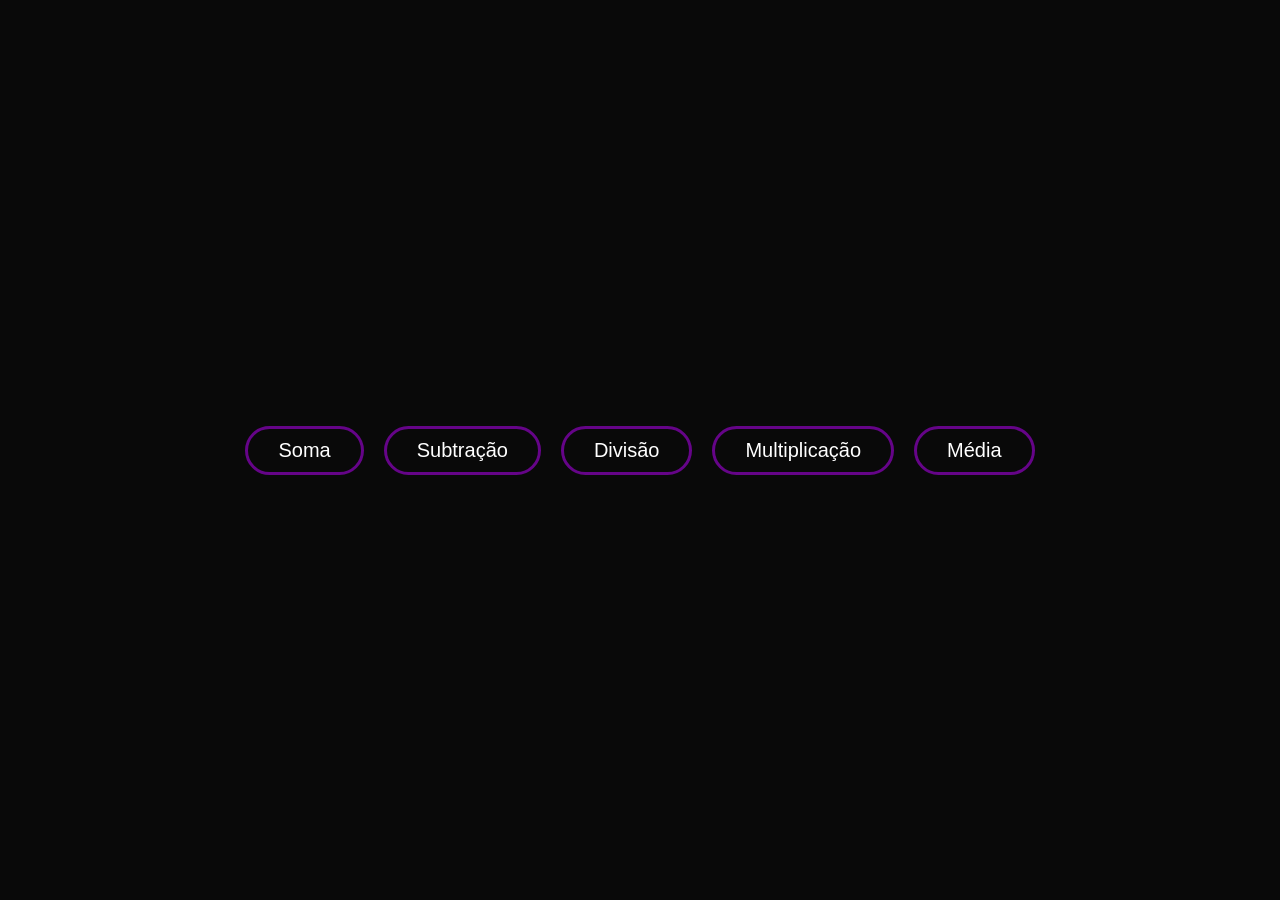
<file: exercicio01/index.html>
<!DOCTYPE html>
<html lang="en">

<head>
    <meta charset="UTF-8">
    <meta name="viewport" content="width=device-width, initial-scale=1.0">
    <title>Menu</title>
    <link rel="stylesheet" href="style.css">
</head>
<body>
    <button onclick="window.location.href='soma.html'">Soma</button>
    <button onclick="window.location.href='subtracao.html'">Subtração</button>
    <button onclick="window.location.href='divisao.html'">Divisão</button>
    <button onclick="window.location.href='multiplicacao.html'">Multiplicação</button>
    <button onclick="window.location.href='media.html'">Média</button>

</body>

</html>
</file>
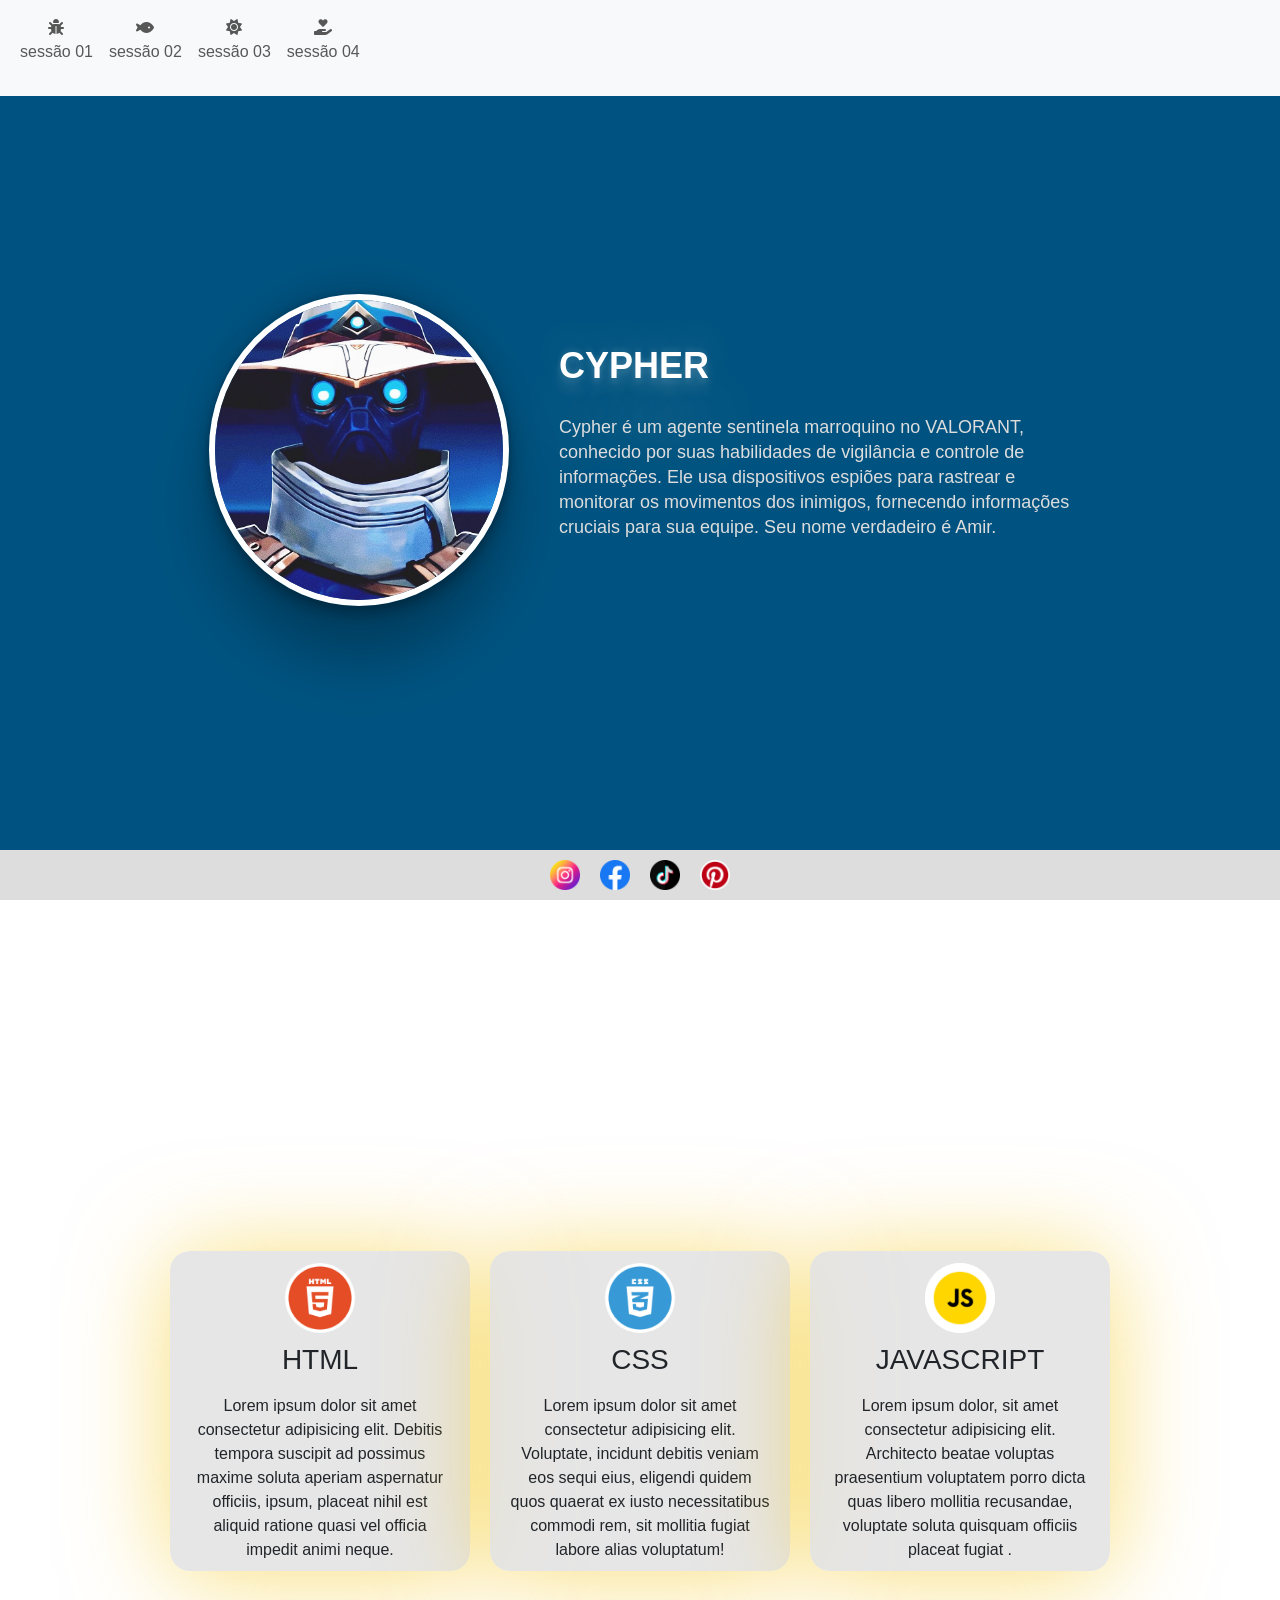
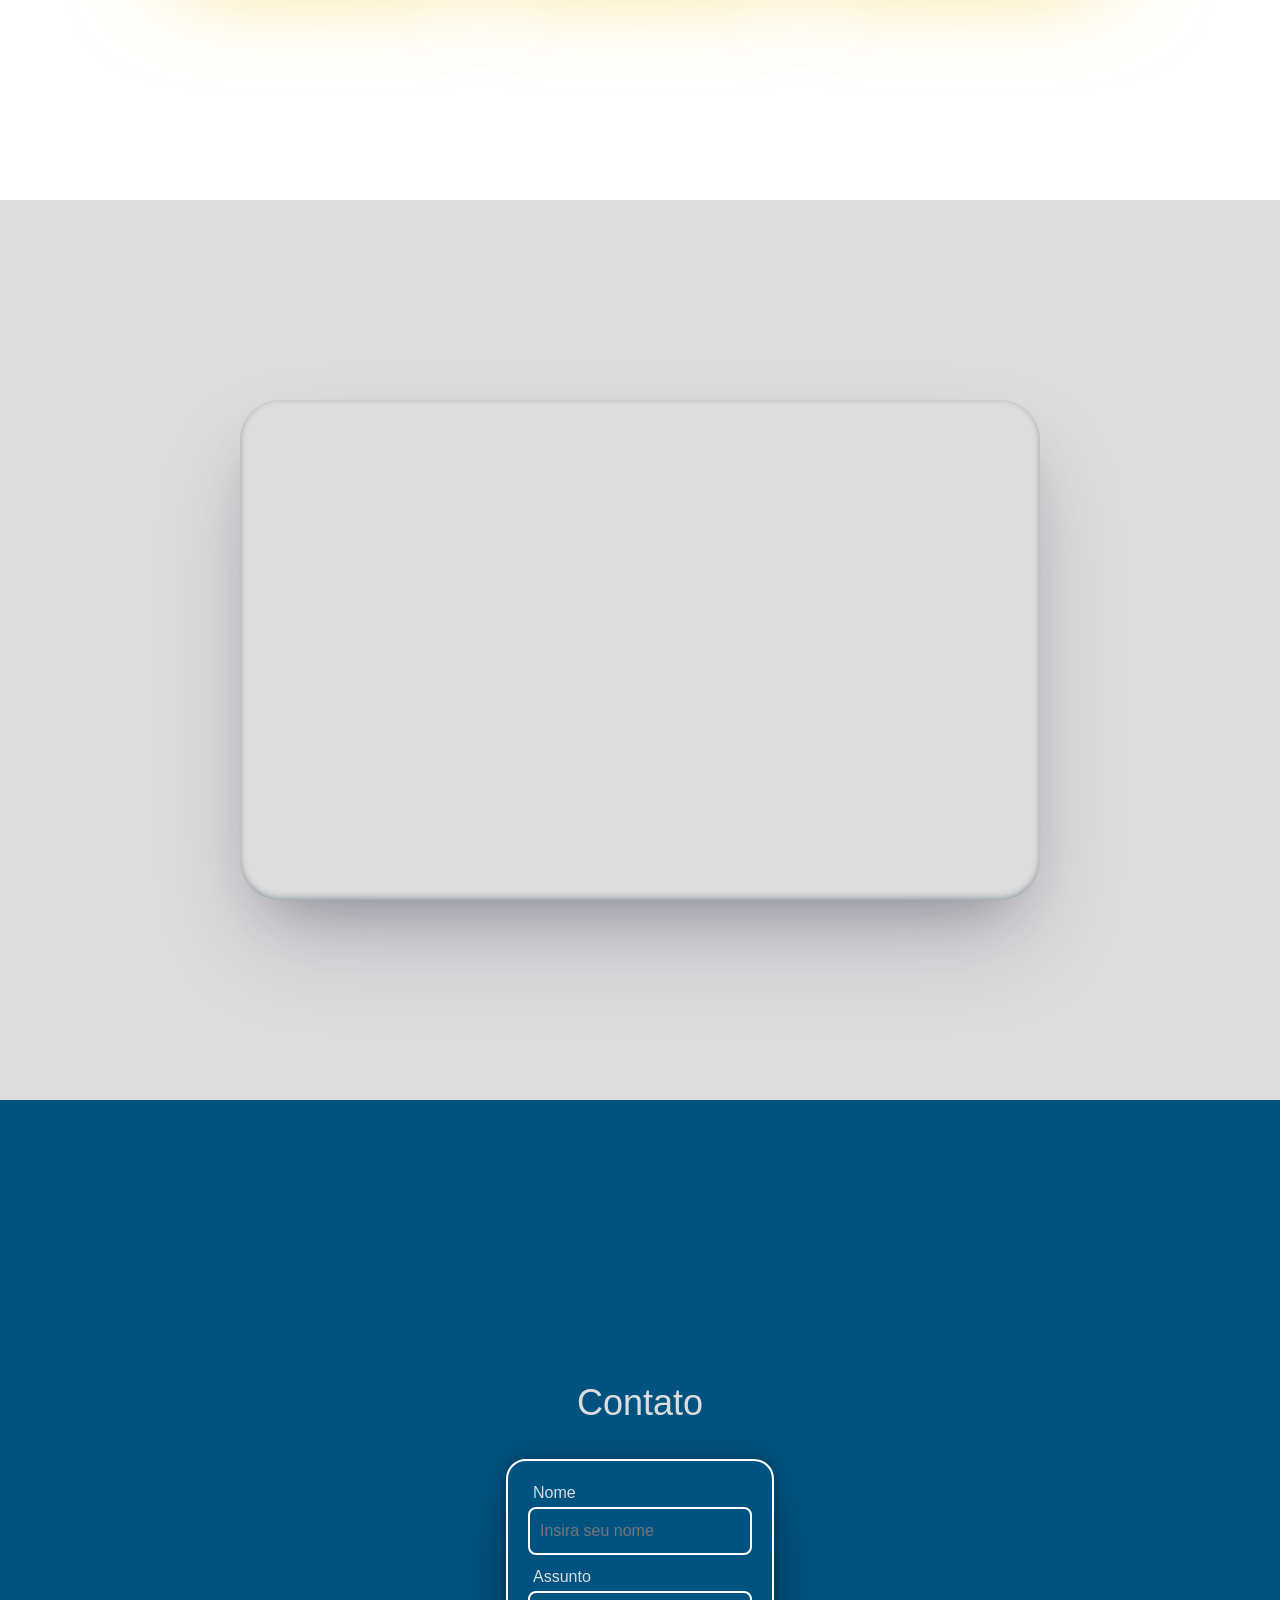
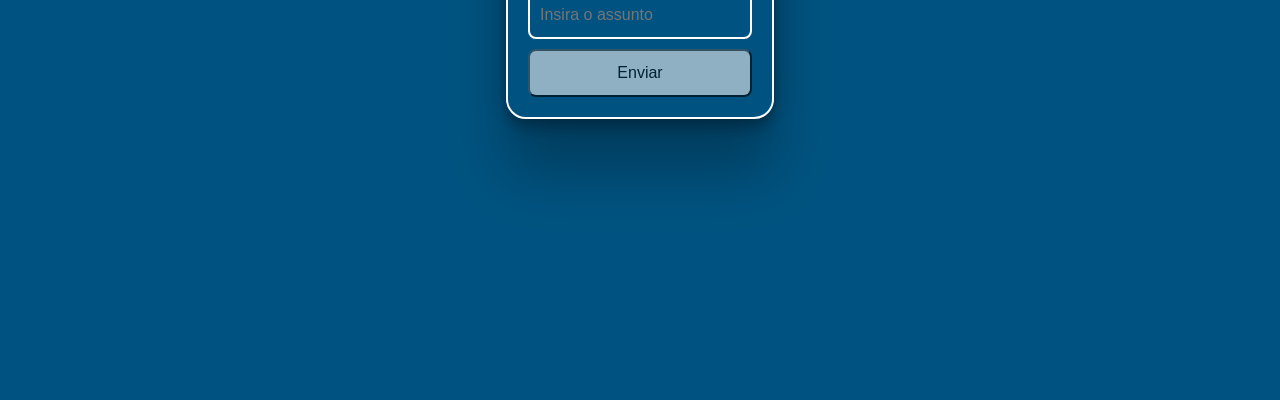
<file: landingPage/index.html>
<!DOCTYPE html>
<html lang="en">

<head>
    <meta charset="UTF-8">
    <meta name="viewport" content="width=device-width, initial-scale=1.0">
    <title>Valorant</title>
    <link rel="stylesheet" href="style.css">
    <link rel="stylesheet" href="https://cdnjs.cloudflare.com/ajax/libs/font-awesome/6.7.2/css/all.min.css"
        crossorigin="anonymous">
    <link href="https://cdn.jsdelivr.net/npm/bootstrap@5.0.2/dist/css/bootstrap.min.css" rel="stylesheet"
        integrity="sha384-EVSTQN3/azprG1Anm3QDgpJLIm9Nao0Yz1ztcQTwFspd3yD65VohhpuuCOmLASjC" crossorigin="anonymous">
    <script src="https://cdn.jsdelivr.net/npm/bootstrap@5.0.2/dist/js/bootstrap.bundle.min.js"
        integrity="sha384-MrcW6ZMFYlzcLA8Nl+NtUVF0sA7MsXsP1UyJoMp4YLEuNSfAP+JcXn/tWtIaxVXM"
        crossorigin="anonymous"></script>
</head>

<body>
    <!-- <nav>
        <a href="#s1"><i class="fa-solid fa-bug"></i>
            <p>sessão 01</p>
        </a>
        <a href="#s2"><i class="fa-solid fa-fish"></i>
            <p>sessão 02</p>
        </a>
        <a href="#s3"><i class="fa-solid fa-sun"></i>
            <p>sessão 03</p>
        </a>
        <a href="#s4"><i class="fa-solid fa-hand-holding-heart"></i>
            <p>sessão 04</p>
        </a>
    </nav> -->
    <nav class="navbar navbar-expand-lg navbar-light bg-light fixed-top">
        <div class="container-fluid">
            <button class="navbar-toggler" type="button" data-bs-toggle="collapse" data-bs-target="#navbarNavAltMarkup"
                aria-controls="navbarNavAltMarkup" aria-expanded="false" aria-label="Toggle navigation">
                <span class="navbar-toggler-icon"></span>
            </button>
            <div class="collapse navbar-collapse" id="navbarNavAltMarkup">
                <div class="navbar-nav">
                    <a class="nav-link" href="#s1"><i class="fa-solid fa-bug"></i>
                        <p>sessão 01</p>
                    </a>
                    <a class="nav-link"  href="#s2"><i class="fa-solid fa-fish"></i>
                        <p>sessão 02</p>
                    </a>
                    <a class="nav-link"  href="#s3"><i class="fa-solid fa-sun"></i>
                        <p>sessão 03</p>
                    </a>
                    <a class="nav-link"  href="#s4"><i class="fa-solid fa-hand-holding-heart"></i>
                        <p>sessão 04</p>
                    </a>
                </div>
            </div>
        </div>
    </nav>
    <main>
        <section id="s1">
            <div class="wrap-img">
                <img class="img-s1" src="./images/cypher.jpg" alt="Imagem exemplo">
            </div>
            <div class="wrap-words">
                <h2>CYPHER</h2>
                <p>Cypher é um agente sentinela marroquino no VALORANT, conhecido por suas habilidades de vigilância e
                    controle de informações. Ele usa dispositivos espiões para rastrear e monitorar os movimentos dos
                    inimigos, fornecendo informações cruciais para sua equipe. Seu nome verdadeiro é Amir. </p>
            </div>
        </section>

        <section id="s2">
            <h2>Tecnologias trabalhadas</h2>
            <div class="wrap-cards">
                <div class="cardnosso">
                    <img width="70px" height="70px" src="./images/htmlLogo.webp" alt="HTML">
                    <h3>HTML</h3>
                    <p>Lorem ipsum dolor sit amet consectetur adipisicing elit. Debitis tempora suscipit ad possimus
                        maxime soluta aperiam aspernatur officiis, ipsum, placeat nihil est aliquid ratione quasi vel
                        officia impedit animi neque.</p>
                </div>
                <div class="cardnosso">
                    <img width="70px" height="70px" src="./images/cssLogo.webp" alt="CSS">
                    <h3>CSS</h3>
                    <p>Lorem ipsum dolor sit amet consectetur adipisicing elit. Voluptate, incidunt debitis veniam eos
                        sequi eius, eligendi quidem quos quaerat ex iusto necessitatibus commodi rem, sit mollitia
                        fugiat labore alias voluptatum!</p>
                </div>
                <div class="cardnosso">
                    <img width="70px" height="70px" src="./images/jsLogo.gif" alt="JAVASCRIPT">
                    <h3>JAVASCRIPT</h3>
                    <p>Lorem ipsum dolor, sit amet consectetur adipisicing elit. Architecto beatae voluptas praesentium
                        voluptatem porro dicta quas libero mollitia recusandae, voluptate soluta quisquam officiis
                        placeat fugiat .</p>
                </div>
            </div>
        </section>

        <section id="s3">
            <div class="wrap-video">
                <iframe width="100%" height="100%" class="vd"
                    src="https://www.youtube.com/embed/hhlgphVf-1g?si=gqKP8XOpL6eMCB1H" title="YouTube video player"
                    frameborder="0"
                    allow="accelerometer; autoplay; clipboard-write; encrypted-media; gyroscope; picture-in-picture; web-share"
                    referrerpolicy="strict-origin-when-cross-origin" allowfullscreen></iframe>
            </div>
        </section>

        <section id="s4">
            <h2>Contato</h2>
            <div class="formulario">
                <label for="nome">Nome</label>
                <input type="text" id="nome" placeholder="Insira seu nome">
                <label for="assunto">Assunto</label>
                <input type="text" id="assunto" placeholder="Insira o assunto">
                <button onclick="enviar()">Enviar</button>
            </div>
        </section>

    </main>

    <footer>
        <a target="_blank" href="https://instagram.com"><img width="30px" height="30px" src="./images/instagram.png"
                alt="Instagram"></a>
        <a target="_blank" href="https://instagram.com"><img width="30px" height="30px" src="./images/facebook.png"
                alt="Facebook"></a>
        <a target="_blank" href="https://tiktok.com"><img width="30px" height="30px" src="./images/tik-tok.png"
                alt="Tiktok"></a>
        <a target="_blank" href="https://pinterest.com"><img width="30px" height="30px"
                src="./images/Pinterest-logo.png" alt="Pinterest"></a>
    </footer>

    <script src="script.js"></script>
</body>

</html>
</file>
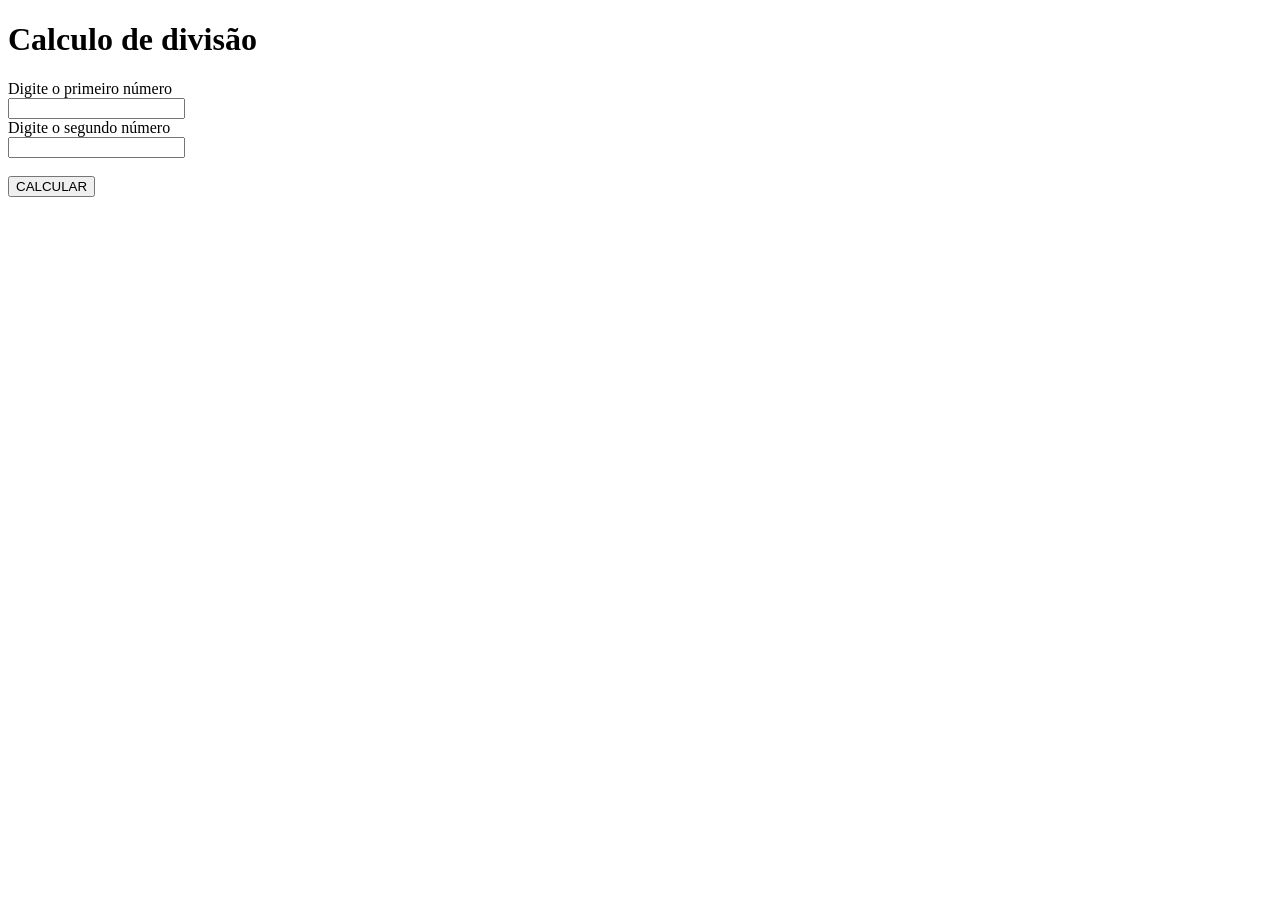
<file: exercicio01/divisao.html>
<!DOCTYPE html>
<html lang="en">
<head>
    <meta charset="UTF-8">
    <meta name="viewport" content="width=device-width, initial-scale=1.0">
    <title>Divisão</title>
</head>
<body>
    <h1>Calculo de divisão</h1>
    <label for="n3">Digite o primeiro número</label><br>
    <input id="n3" type="number"><br>
    <label for="n4">Digite o segundo número</label><br>
    <input id="n4" type="number"><br><br>
    <button onclick="div()">CALCULAR</button>
      <h2 id="respDiv"></h2>
    <script src="script.js"></script>
</body>
</html>
</file>
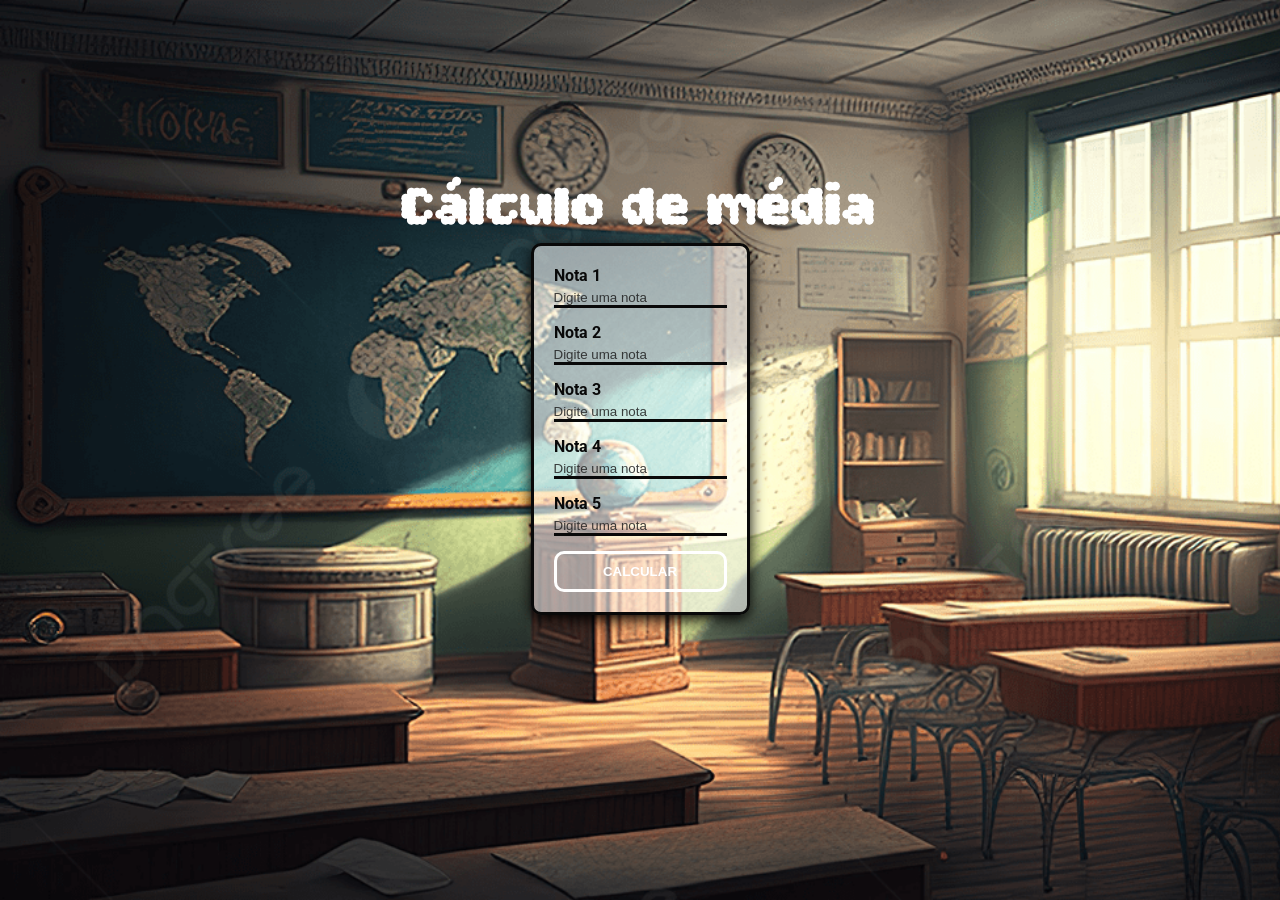
<file: exercicio01/media.html>
<!DOCTYPE html>
<html lang="en">

<head>
    <meta charset="UTF-8">
    <meta name="viewport" content="width=device-width, initial-scale=1.0">
    <title>Média</title>
    <link rel="stylesheet" href="mediaStyle.css">
    <link rel="preconnect" href="https://fonts.googleapis.com">
    <link rel="preconnect" href="https://fonts.gstatic.com" crossorigin>
    <link
        href="https://fonts.googleapis.com/css2?family=Bitcount+Prop+Double:wght@100..900&family=Roboto:ital,wght@0,100..900;1,100..900&display=swap"
        rel="stylesheet">
</head>

<body class="background">
    <h1>Cálculo de média</h1>
    <div class="container">
        <label for="m1">Nota 1</label>
        <input id="m1" type="number" placeholder="Digite uma nota">
        <label for="m2">Nota 2</label>
        <input id="m2" type="number" placeholder="Digite uma nota">
        <label for="m3">Nota 3</label>
        <input id="m3" type="number" placeholder="Digite uma nota">
        <label for="m4">Nota 4</label>
        <input id="m4" type="number" placeholder="Digite uma nota">
        <label for="m5">Nota 5</label>
        <input id="m5" type="number" placeholder="Digite uma nota">
        <button class="btn" onclick="media()">CALCULAR</button>
    </div>
    <h2 id="media"></h2>
    <script src="script.js"></script>
</body>

</html>
</file>
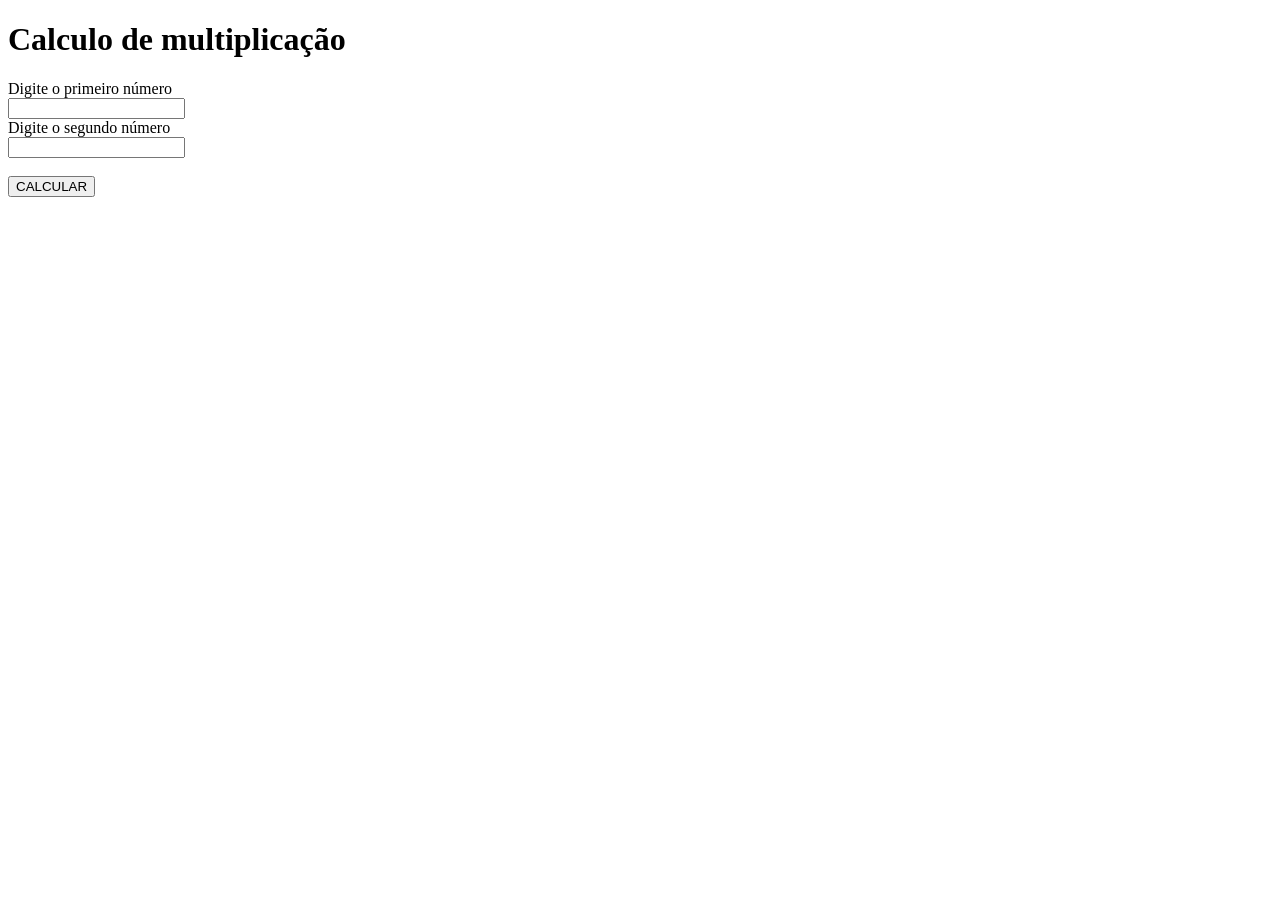
<file: exercicio01/multiplicacao.html>
<!DOCTYPE html>
<html lang="en">
<head>
    <meta charset="UTF-8">
    <meta name="viewport" content="width=device-width, initial-scale=1.0">
    <title>Multiplicação</title>
</head>
<body>
    <h1>Calculo de multiplicação</h1>
    <label for="n5">Digite o primeiro número</label><br>
    <input id="n5" type="number"><br>
    <label for="n6">Digite o segundo número</label><br>
    <input id="n6" type="number"><br><br>
    <button onclick="multi()">CALCULAR</button>
    <h2 id="respMulti"></h2>
    <script src="script.js"></script>
</body>
</html>
</file>
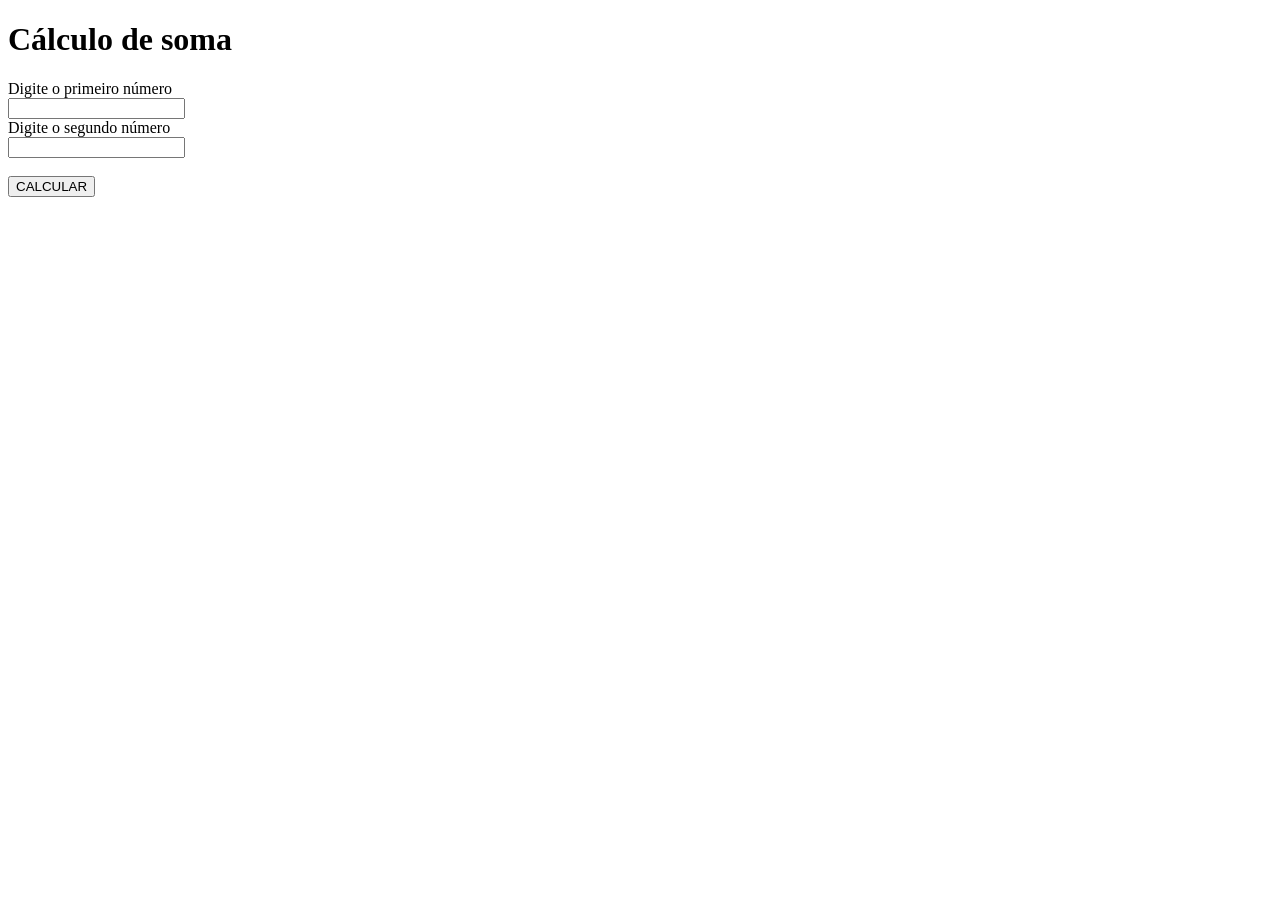
<file: exercicio01/soma.html>
<!DOCTYPE html>
<html lang="en">
<head>
    <meta charset="UTF-8">
    <meta name="viewport" content="width=device-width, initial-scale=1.0">
    <title>Soma</title>
</head>
<body>
    <h1>Cálculo de soma</h1>
    <label for="n1">Digite o primeiro número</label><br>
    <input id="n1" type="number"><br>
    <label for="n2">Digite o segundo número</label><br>
    <input id="n2" type="number"><br><br>
    <button onclick="soma()">CALCULAR</button>
    <h2 id="resposta"></h2>
    <script src="script.js"></script>
</body>
</html>
</file>
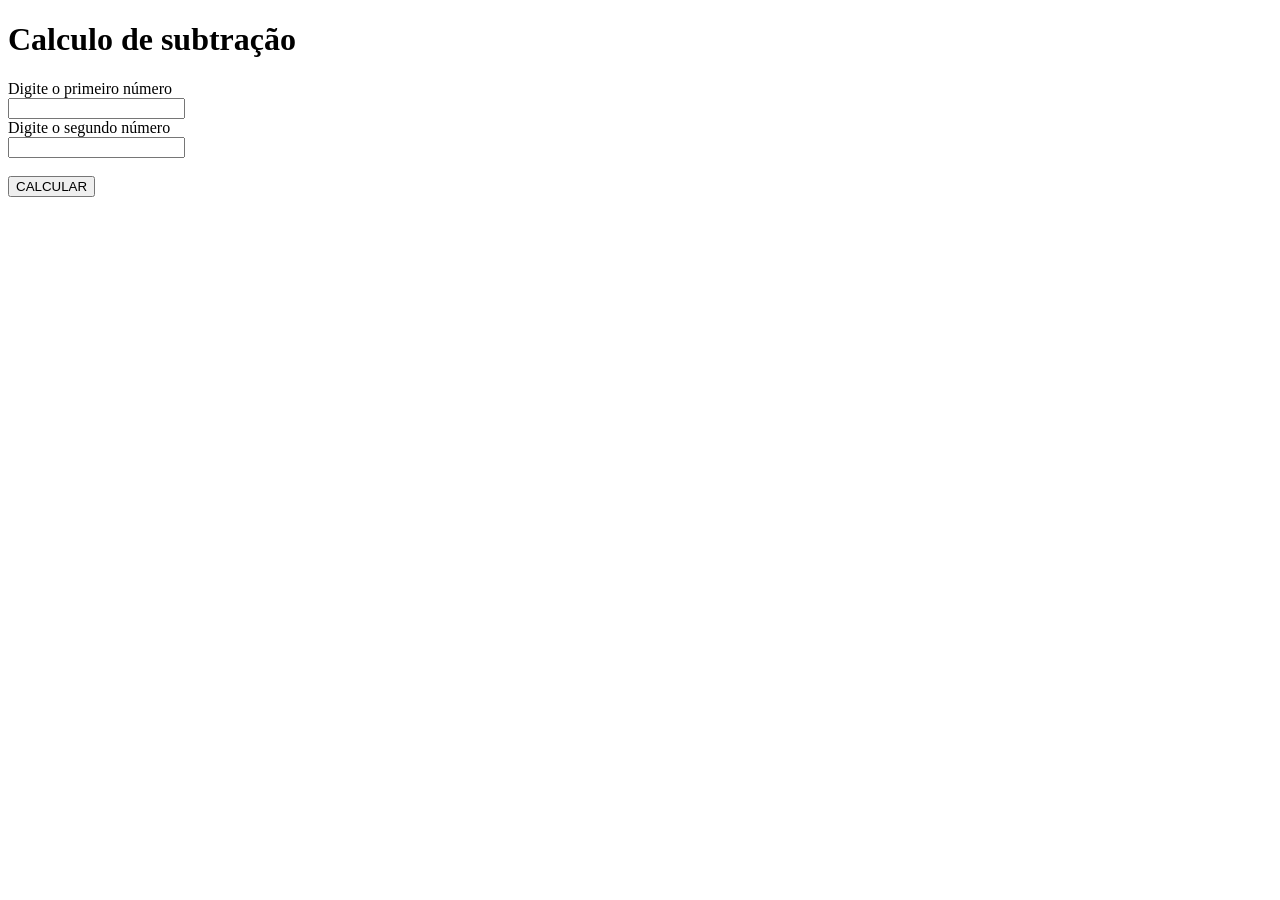
<file: exercicio01/subtracao.html>
<!DOCTYPE html>
<html lang="en">
<head>
    <meta charset="UTF-8">
    <meta name="viewport" content="width=device-width, initial-scale=1.0">
    <title>Subtração</title>
</head>
<body>
    <h1>Calculo de subtração</h1>
    <label for="n7">Digite o primeiro número</label><br>
    <input id="n7" type="number"><br>
    <label for="n8">Digite o segundo número</label><br>
    <input id="n8" type="number"><br><br>
    <button onclick="sub()">CALCULAR</button>
    <h2 id="respSub"></h2>
    <script src="script.js"></script>
</body>
</html>
</file>
<file: exercicio01/style.css>
* {
    padding: 0;
    margin: 0;
}

body {
    background-color: #090909;
    display: flex;
    align-items: center;
    justify-content: center;
    height: 100vh;
    gap: 20px;
}

button {
    color: #fff;
    background-color: transparent;
    border: none;
    border: 3px solid #650488;
    padding: 10px 30px;
    border-radius: 999px;
    transition: 200ms all linear;
    font-size: 20px;
}

button:hover {
    cursor: pointer;
    border: 3px solid #650488;
    background-color: #650488;
    box-shadow: rgba(169, 46, 240, 0.4) -5px 5px, rgba(156, 46, 240, 0.3) -10px 10px, rgba(214, 46, 240, 0.2) -15px 15px, rgba(240, 46, 170, 0.1) -20px 20px, rgba(230, 46, 240, 0.05) -25px 25px;
}
</file>
<file: landingPage/style.css>
* {
    padding: 0;
    margin: 0;
    box-sizing: border-box;
    scroll-behavior: smooth;
    font-family: Arial, Helvetica, sans-serif;
}

/* nav {
    position: fixed !important;
    top: 0;
    background-color: #ddd;
    width: 100%;
    height: 80px ;
    display: flex ;
    align-items: center;
    justify-content: center;
    gap: 20px;
    box-shadow: rgba(0, 0, 0, 0.25) 0px 54px 55px, rgba(0, 0, 0, 0.12) 0px -12px 30px, rgba(0, 0, 0, 0.12) 0px 4px 6px, rgba(0, 0, 0, 0.17) 0px 12px 13px, rgba(0, 0, 0, 0.09) 0px -3px 5px;
}

nav a {
    display: flex;
    align-items: center;
    justify-content: center;
    gap: 5px;
    text-decoration: none;
    color: inherit;
    opacity: 0.6;
} 

nav a:hover {
    opacity: 1;
}
*/

nav{
    text-align: center !important;
}

#s1 {
    min-height: 100vh;
    background-color: #005380;
    display: flex;
    align-items: center;
    justify-content: center;
    gap: 50px;
}

.wrap-img {
    width: 300px;
    display: flex;
    align-items: center;
    justify-content: center;
    border-radius: 100%;
    overflow: hidden;
    border: 6px solid #fff;
    box-shadow: rgba(0, 0, 0, 0.25) 0px 54px 55px, rgba(0, 0, 0, 0.12) 0px -12px 30px, rgba(0, 0, 0, 0.12) 0px 4px 6px, rgba(0, 0, 0, 0.17) 0px 12px 13px, rgba(0, 0, 0, 0.09) 0px -3px 5px;
}

.img-s1 {
    transition: all 200ms ease-in-out;
    width: 300px;
    height: 300px;
}

.wrap-img .img-s1:hover {
    transform: scale(1.1);
}

.wrap-words {
    width: 40%;
    display: flex;
    flex-direction: column;
    align-items: left;
    justify-content: center;
}

.wrap-words h2 {
    color: #fff;
    font-size: 36px;
    text-shadow: rgba(255, 255, 255, 0.25) 0px 54px 55px, rgba(255, 255, 255, 0.12) 0px -12px 30px, rgba(255, 255, 255, 0.12) 0px 4px 6px, rgba(253, 253, 253, 0.17) 0px 12px 13px, rgba(255, 255, 255, 0.09) 0px -3px 5px;
    font-weight: bold;
}

.wrap-words p {
    color: #ddd;
    font-size: 18px;
    line-height: 25px;
    margin-top: 20px;
    font-weight: lighter;
}


#s2 {
    min-height: 100vh;
    background-image: url('./images/wp.jpeg');
    background-position: center;
    background-size: cover;
    background-attachment: fixed;
    background-repeat: no-repeat;
    display: flex;
    flex-direction: column;
    align-items: center;
    justify-content: center;
}

#s2 h2{
    color: #fff;
    font-size: 56px;
    margin-bottom: 6vh;
}

.wrap-cards{
    display: flex;
    align-items: center;
    justify-content: center;
    gap: 20px;
    padding: 20px;
    flex-wrap: wrap;
}

.cardnosso{
    background-color: #ddddddb9;
    width: 300px;
    height: 320px;
    border-radius: 20px;
    box-shadow: #f4c00387 0px 5px 100px;
    display: flex;
    align-items: center;
    justify-content: center;
    flex-direction: column;
    padding: 20px;
    gap: 10px;
    text-align: center;
}

.cardnosso:hover{
    background-color: #ffffffc2;
    box-shadow: #ffffff7c 0px 5px 100px;
    cursor: crosshair;
}

.cardnosso img{
    border-radius: 100%;
    background-color: white;
    margin-top: 20px;
}

#s3 {
    min-height: 100vh;
    background-color: #ddd;
    display: flex;
    align-items: center;
    justify-content: center;
}

.wrap-video {
    width: 800px;
    height: 500px;
}

.vd {
    border-radius: 40px;
    box-shadow: rgba(50, 50, 93, 0.25) 0px 50px 100px -20px, rgba(0, 0, 0, 0.3) 0px 30px 60px -30px, rgba(10, 37, 64, 0.35) 0px -2px 6px 0px inset;
}

#s4 {
    min-height: 100vh;
    background-color: #005380;
    display: flex;
    align-items: center;
    justify-content: center;
    flex-direction: column;
    gap: 3vh;
}

#s4 h2 {
    font-size: 36px;
    color: #ddd;
}

.formulario {
    background-color: transparent;
    padding: 20px;
    border-radius: 20px;
    box-shadow: rgba(0, 0, 0, 0.25) 0px 54px 55px, rgba(0, 0, 0, 0.12) 0px -12px 30px, rgba(0, 0, 0, 0.12) 0px 4px 6px, rgba(0, 0, 0, 0.17) 0px 12px 13px, rgba(0, 0, 0, 0.09) 0px -3px 5px;
    display: flex;
    flex-direction: column;
    align-items: left;
    justify-content: center;
    gap: 10px;
    border: 2px solid #fff;
}

.formulario label {
    margin-bottom: -8px;
    margin-left: 5px;
    color: #ddd;
}

.formulario input {
    background-color: transparent;
    border: none;
    border: 2px solid #fff;
    padding: 10px;
    border-radius: 8px;
    color: #fff;
}

.formulario button {
    padding: 10px;
    border-radius: 8px;
    opacity: 0.6;
}

.formulario button:hover {
    cursor: pointer;
    opacity: 1;
    box-shadow: rgba(0, 0, 0, 0.25) 0px 54px 55px, rgba(0, 0, 0, 0.12) 0px -12px 30px, rgba(0, 0, 0, 0.12) 0px 4px 6px, rgba(0, 0, 0, 0.17) 0px 12px 13px, rgba(0, 0, 0, 0.09) 0px -3px 5px;
}


footer {
    position: fixed;
    bottom: 0;
    width: 100%;
    display: flex;
    align-items: center;
    justify-content: center;
    padding: 10px;
    gap: 20px;
    background-color: #ddd;
}

footer a {
    transition: all 500ms ease-in-out;
}

footer a:hover {
    transform: scale(1.2) rotate(360deg);
}
</file>
<file: exercicio01/mediaStyle.css>
*{
    padding: 0;
    margin: 0;
    box-sizing: border-box;
}

.background{
    background-image: url('./images/bg.jpg');
    background-repeat: no-repeat;
    background-size: cover;
    display: flex;
    flex-direction: column;
    align-items: center;
    justify-content: center;
    font-weight: bold;
    height: 100vh;
    font-family: "Roboto", sans-serif;
}

.container{
    background-color: #ffffff8c;
    display: flex;
    flex-direction: column;
    align-items: center;
    justify-content: center;
    gap: 15px;
    padding: 20px;
    box-shadow: rgb(0,0,0) 0px 5px 15px;
    border-radius: 10px;
    border: 3px solid #090909;
    animation: top 1s linear;
}

@keyframes top {
    0%{
        transform: translateY(100px);
        opacity: 0;
    }
    100%{
        opacity: 1;
    }
}

h1{
    color: #fff;
    font-size: 56px;
    font-family: "Bitcount Prop Double", system-ui;
    animation: bottom 1s linear;
}

@keyframes bottom {
    0%{
        transform: translateY(-100px);
        opacity: 0;
    }
    100%{
        opacity: 1;
    }
}

label{
    text-align: left;
    width: 100%;
    margin-bottom: -10px;
    color: #090909;
}

input{
    background-color: transparent;
    border: none;
    border-bottom: 3px solid #090909;
    font-weight: bold;
}

input::placeholder{
    color: #1f1f1fd9;
    font-weight: lighter;
}

input:focus{
    outline: none;
}

.btn{
    padding: 10px;
    border: none;
    border: 3px solid white;
    color: white;
    background: transparent;
    font-weight: 900;
    transition: all 200ms ease-in-out;
    border-radius: 10px;
    width: 100%;
}

.btn:hover{
    background-color: #fff;
    cursor: pointer;
    color: #090909;
}

#media{
    font-size: 36px;
    border-radius: 100%;
    width: 100px;
    height: 100px;
    margin-top: 10px;
    display: flex;
    align-items: center;
    justify-content: center;
}
</file>
